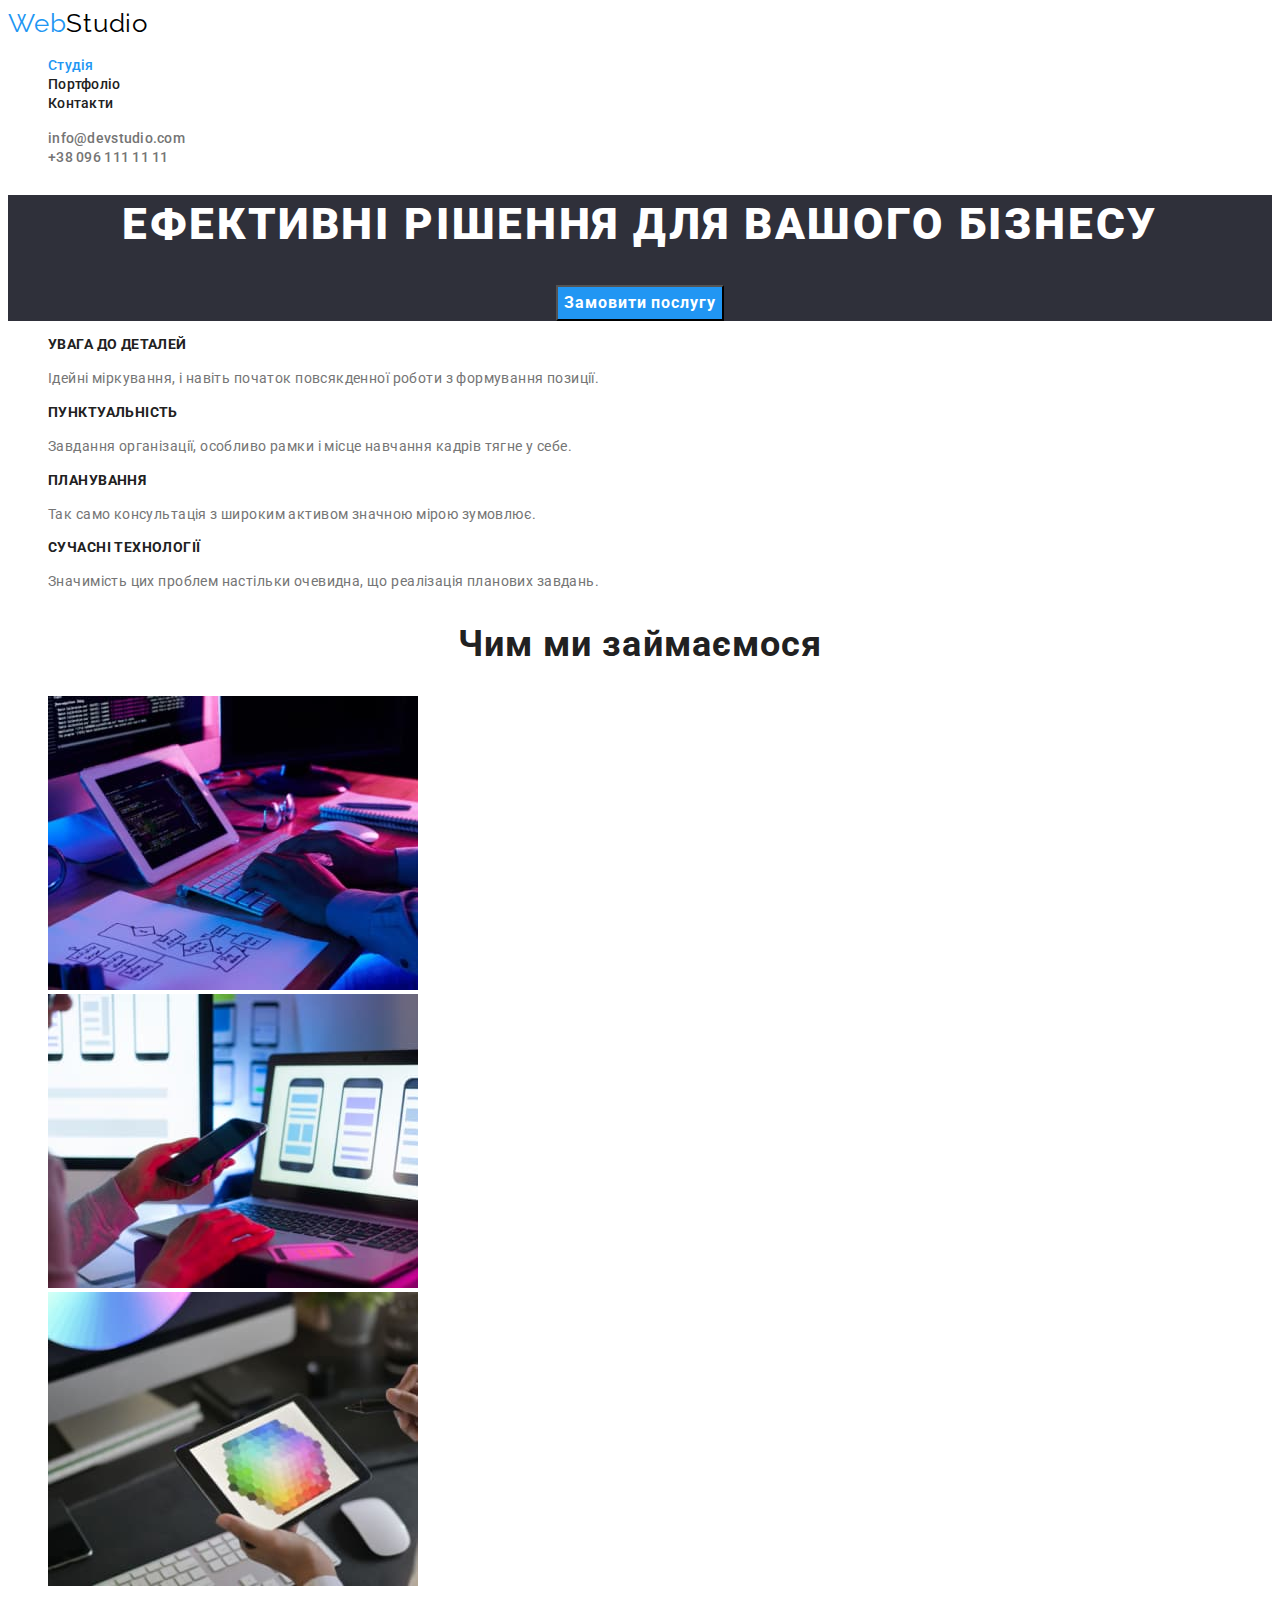
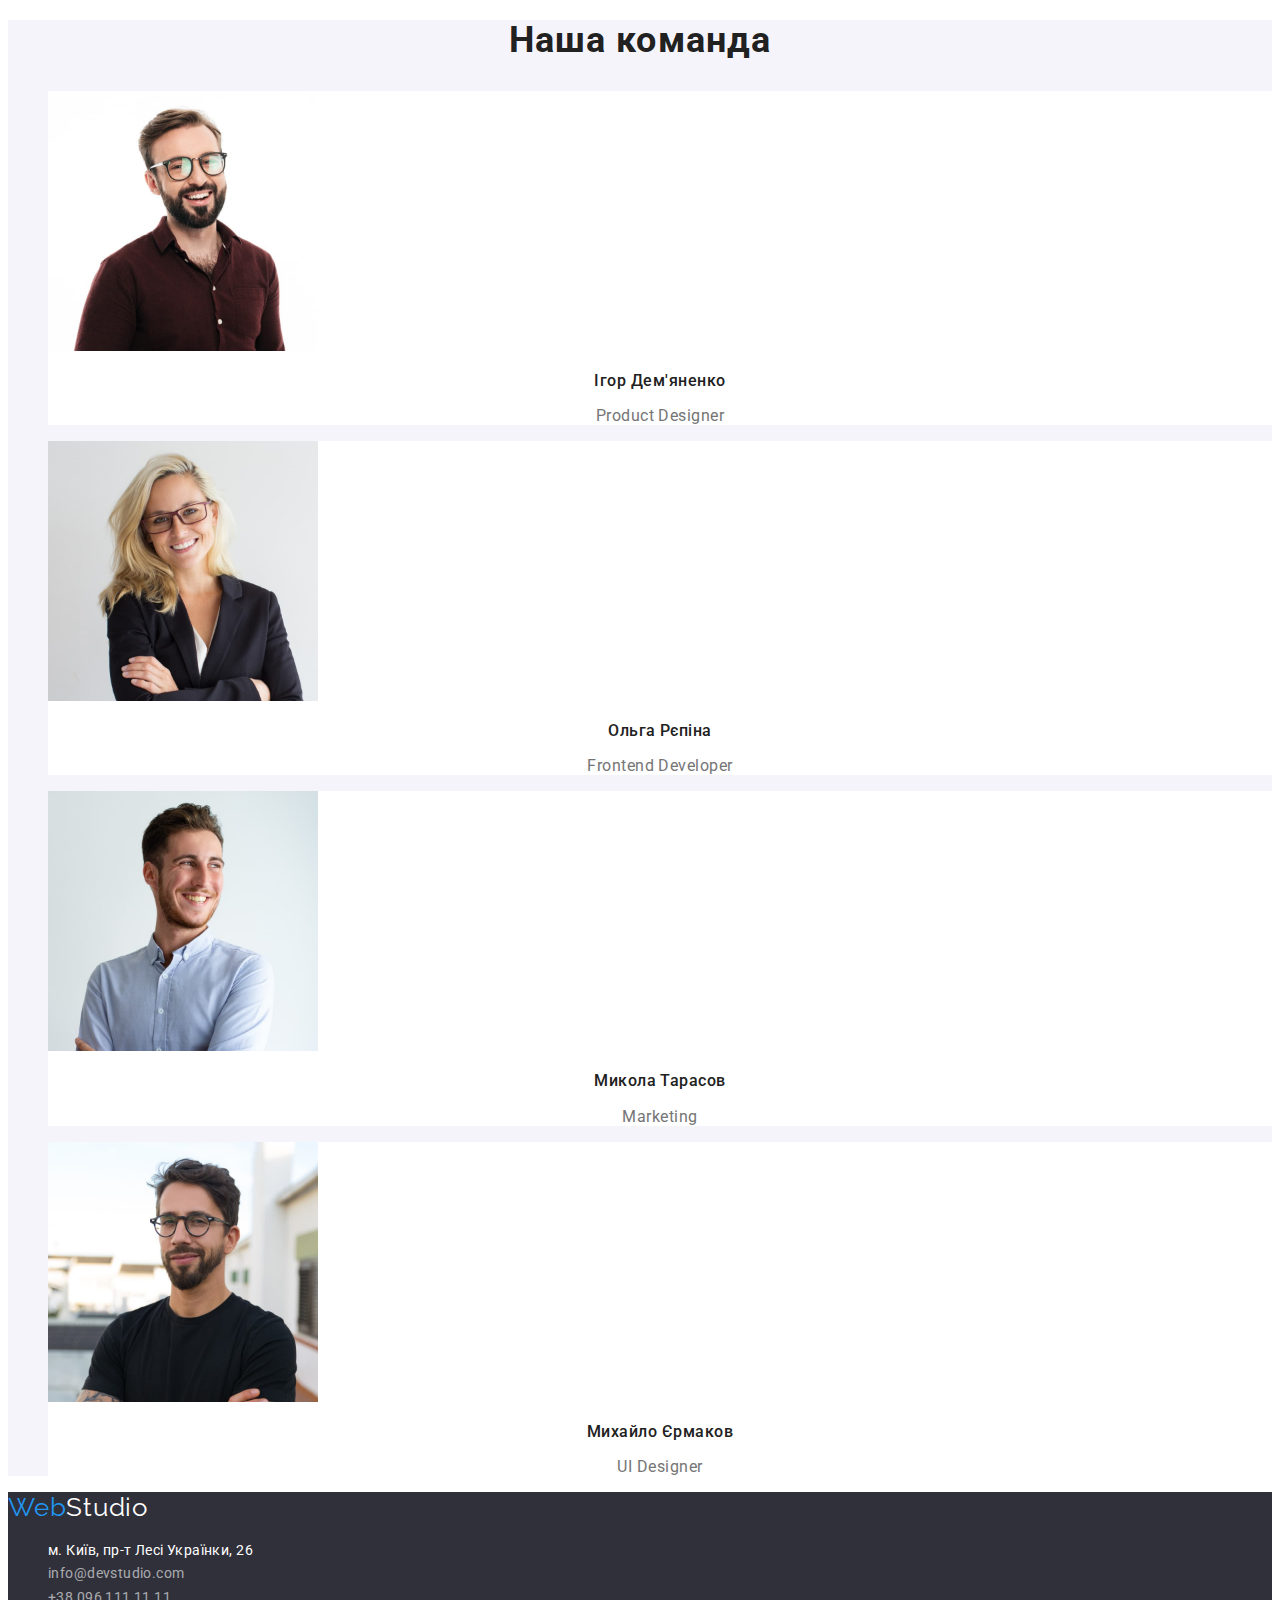
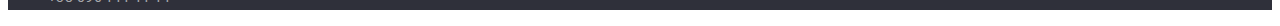
<file: index.html>
<!DOCTYPE html>
<html lang="uk">
<head>
    <meta charset="UTF-8">
    <meta http-equiv="X-UA-Compatible" content="IE=edge">
    <meta name="viewport" content="width=device-width, initial-scale=1.0">
    <title>WebStudio</title>
    <link href="https://fonts.googleapis.com/css2?family=Raleway:wght@700&family=Roboto:wght@400;500;700;900&display=swap" rel="stylesheet">
    <link rel="stylesheet" href="./css/styles.css">
</head>

<body>
    <header>
        <nav>
        <a href="./index.html" class="logo">Web<span class="logo-header">Studio</span></a>

        <ul class="site-nav">
            <li><a href="./index.html" class="link item current">Студія</a></li>
            <li><a href="./portfolio.html" class="link item">Портфоліо</a></li>
            <li><a href="" class="link item">Контакти</a></li>
        </ul>
        </nav>

        <ul class="site-nav">
            <li><a 
                target="_blank"
                rel="noopener noreferrer nofollow"
                href="mailto:info@devstudio.com"
                class="link item-contact">
                info@devstudio.com</a></li>
            <li><a href="tel:+380961111111" class="link item-contact">+38 096 111 11 11</a></li>
        </ul>
    </header>

    <main>
        <section class="hero">
            <h1 class="hero-title">Ефективні рішення для вашого бізнесу</h1>
            <button type="button" class="button-hero pointer">Замовити послугу</button>
        </section>
        
        <section class="section">
            <h2 class="visually-hidden">Особливості компанії</h2>

            <ul class="features">
                <li>
                    <h3 class="feature-titel">УВАГА ДО ДЕТАЛЕЙ</h3>
                    <p class="text">Ідейні міркування, і навіть початок повсякденної роботи з формування позиції.</p>
                </li>
                <li>
                    <h3 class="feature-titel">ПУНКТУАЛЬНІСТЬ</h3>
                    <p class="text">Завдання організації, особливо рамки і місце навчання кадрів тягне у себе.</p>
                </li>
                <li>
                    <h3 class="feature-titel">ПЛАНУВАННЯ</h3>
                    <p class="text">Так само консультація з широким активом значною мірою зумовлює.</p>
                </li>
                <li>
                    <h3 class="feature-titel">СУЧАСНІ ТЕХНОЛОГІЇ</h3>
                    <p class="text">Значимість цих проблем настільки очевидна, що реалізація планових завдань.</p>
                </li>
            </ul>
        </section>
        
        <section class="section">
            <h2 class="section-title">Чим ми займаємося</h2>
            <ul>
                <li><img src="./images/img1.jpg" alt="Людина пише код на ПК" width="370"></li>
                <li><img src="./images/img2.jpg" alt="Людина створює додатки для мобільного телефону" width="370"></li>
                <li><img src="./images/img3.jpg" alt="Людина оформлює дизайн та обирає кольори на планшеті" width="370"></li>
            </ul>
        </section>
        
        <section class="section-team">
            <h2 class="section-title">Наша команда</h2>
            <ul>
                <li class="member-team">
                    <img src="./images/photo1.jpg" alt="Ігор Дем'яненко" width="270">
                    <h3 class="team">Ігор Дем'яненко</h3>
                    <p class="position">Product Designer</p>
                </li>
                <li class="member-team">
                    <img src="./images/photo2.jpg" alt="Ольга Рєпіна" width="270">
                    <h3 class="team">Ольга Рєпіна</h3>
                    <p class="position">Frontend Developer</p>
                </li>
                <li class="member-team">
                    <img src="./images/photo3.jpg" alt="Микола Тарасов" width="270">
                    <h3 class="team">Микола Тарасов</h3>
                    <p class="position">Marketing</p>
                </li>
                <li class="member-team">
                    <img src="./images/photo4.jpg" alt="Михайло Єрмаков" width="270">
                    <h3 class="team">Михайло Єрмаков</h3>
                    <p class="position">UI Designer</p>
                </li>
            </ul>
        </section>

    </main>

    <footer class="footer">
        <a href="./index.html" class="logo">Web<span class="logo-footer">Studio</span></a>
        <address>
            <ul>
                <li><a href="https://goo.gl/maps/YPVBJkBedweZZXJN6" 
                       target="_blank" 
                       rel="noopener noreferrer nofollow"
                       class="maps">м. Київ, пр-т Лесі Українки, 26 </a></li>
                <li><a href="mailto:info@devstudio.com" 
                       target="_blank" 
                       rel="noopener noreferrer nofollow"
                       class="contact">info@devstudio.com</a></li>
                <li><a href="tel:+380961111111"
                       class="contact">+38 096 111 11 11</a></li>
            </ul>
        </address>
    </footer>
</body>
</html>
</file>
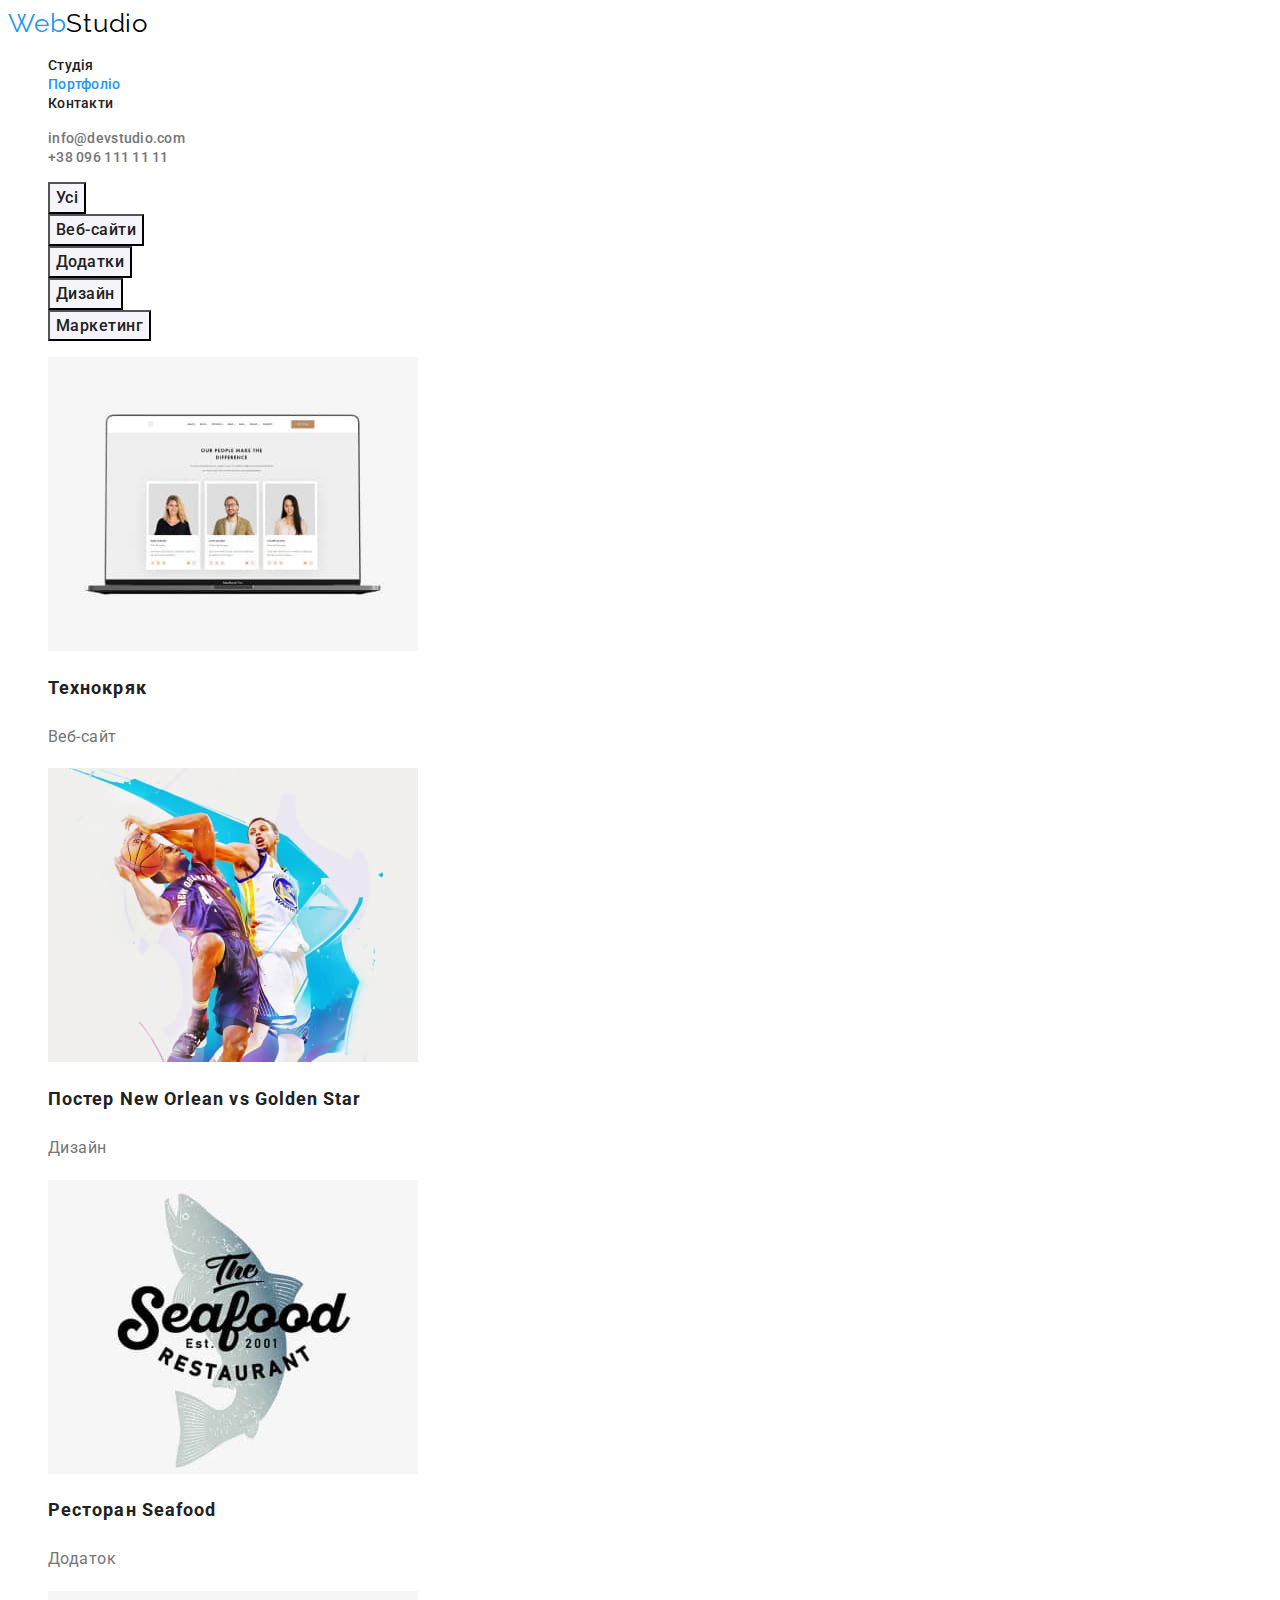
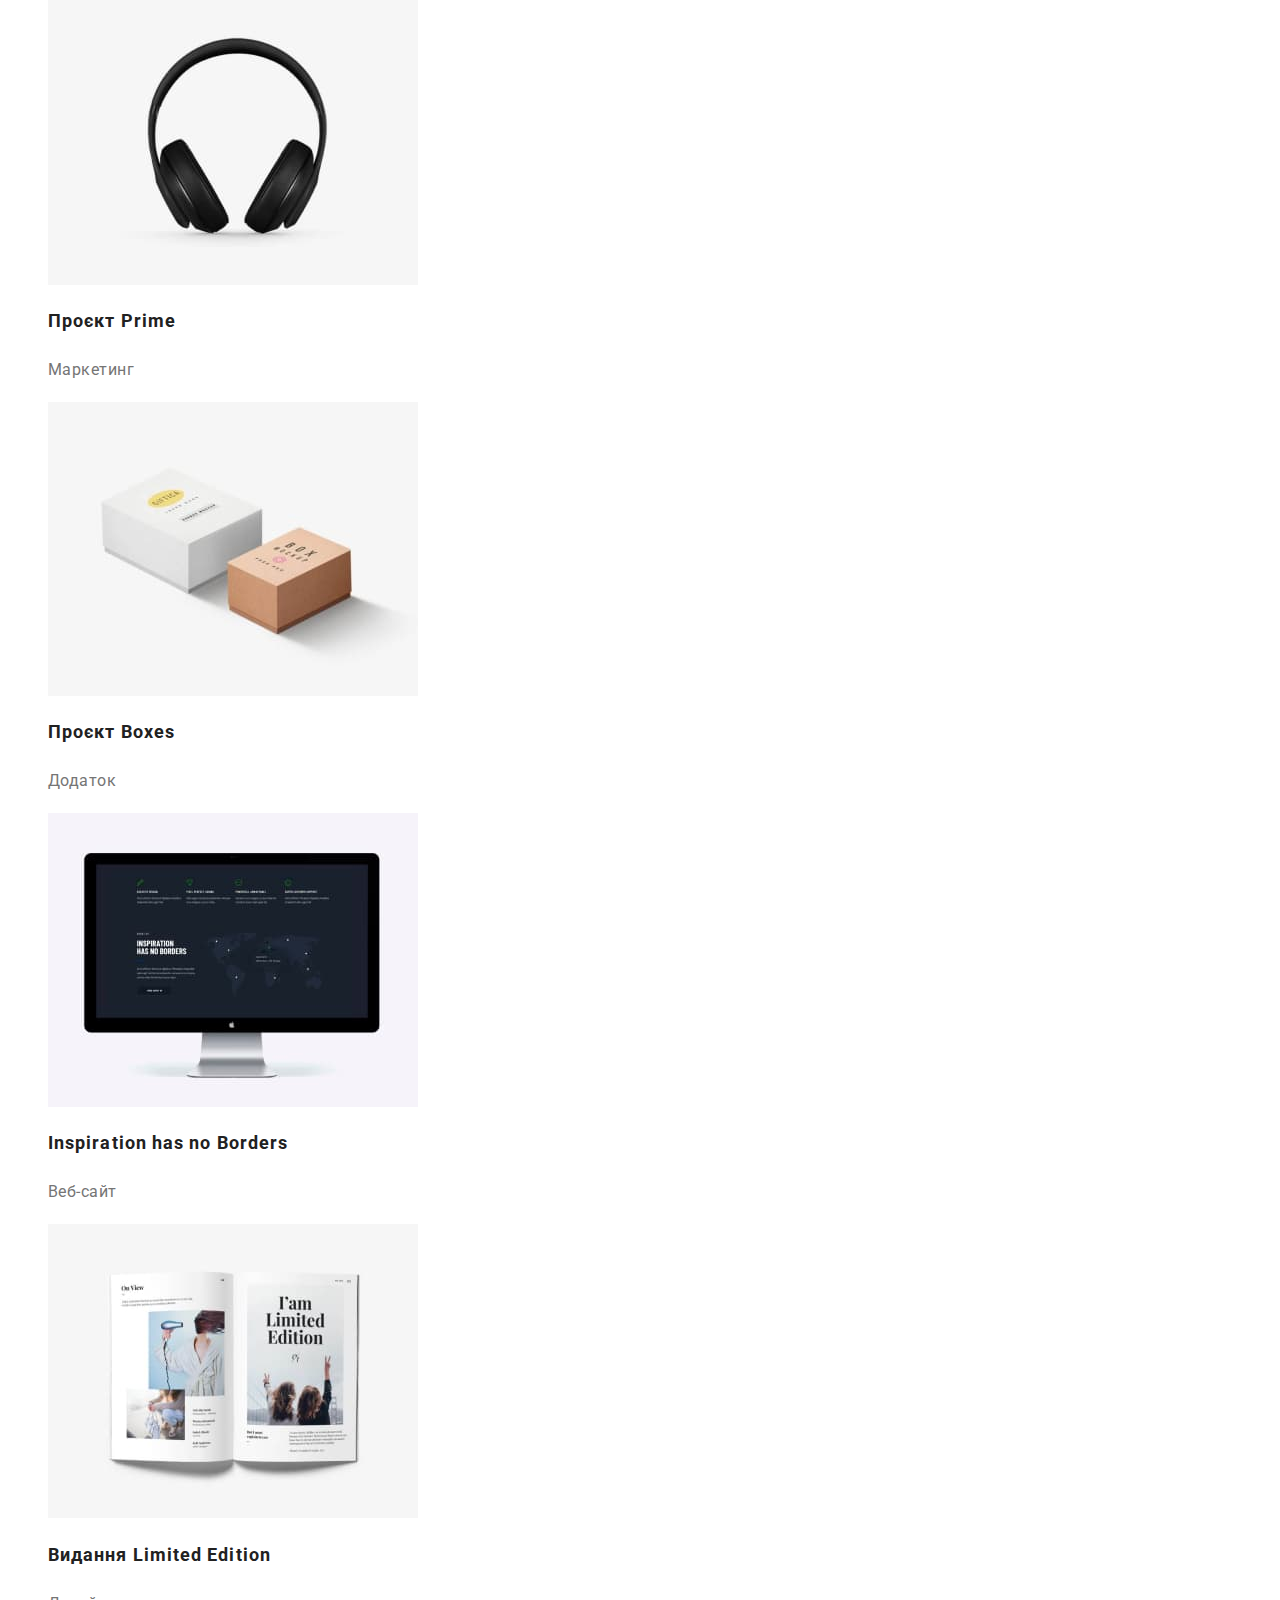
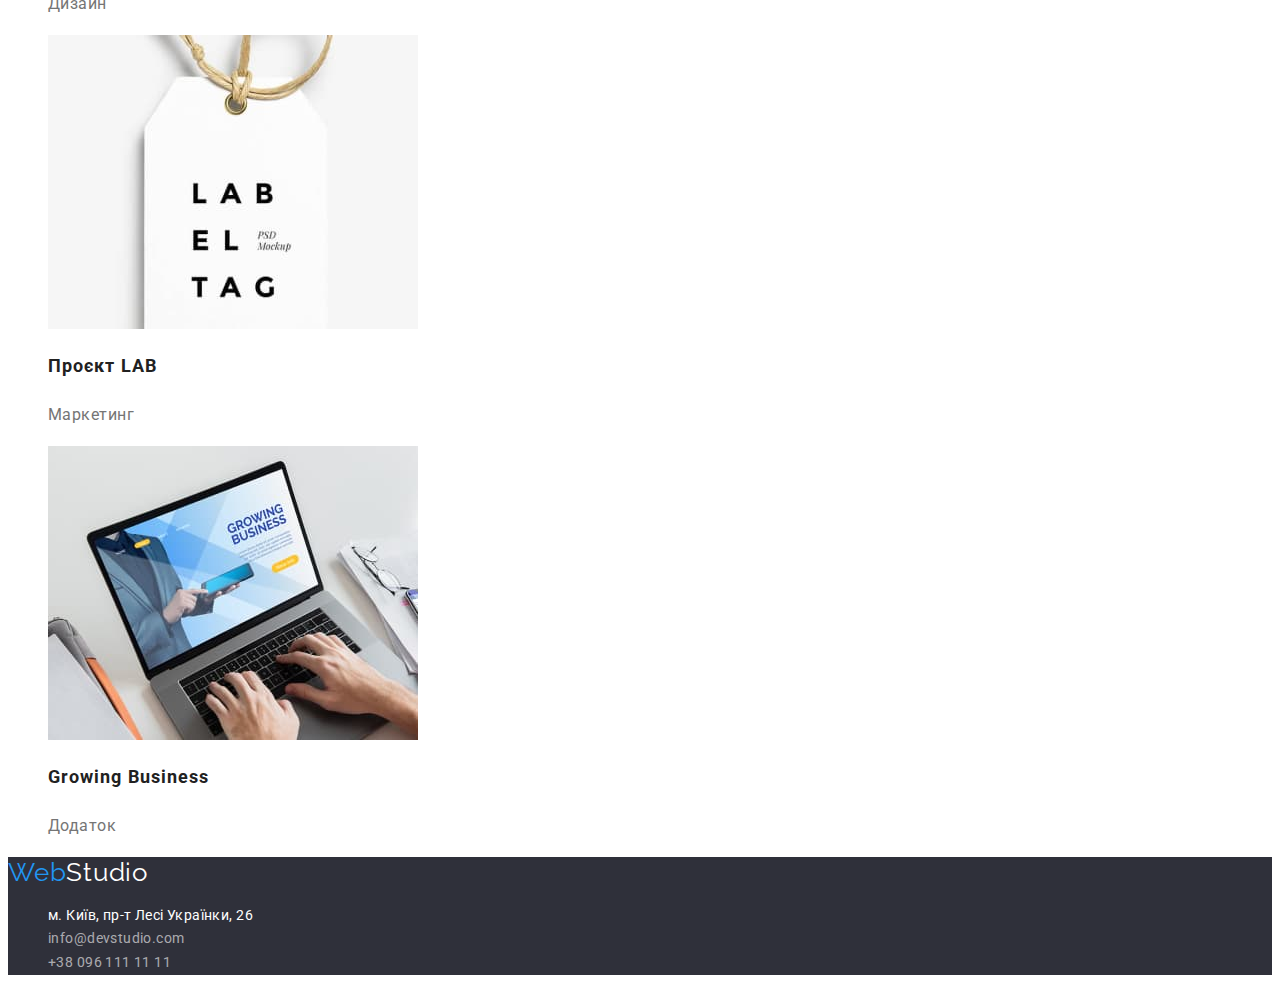
<file: portfolio.html>
<!DOCTYPE html>
<html lang="uk">
<head>
    <meta charset="UTF-8">
    <meta http-equiv="X-UA-Compatible" content="IE=edge">
    <meta name="viewport" content="width=device-width, initial-scale=1.0">
    <title>Portfolio</title>
    <link href="https://fonts.googleapis.com/css2?family=Raleway:wght@700&family=Roboto:wght@400;500;700;900&display=swap" rel="stylesheet">
    <link rel="stylesheet" href="./css/styles.css">
</head>

<body>

    <header>
        <nav>
        <a href="./index.html" class="logo">Web<span class="logo-header">Studio</span></a>

        <ul class="site-nav">
            <li><a href="./index.html" class="link item">Студія</a></li>
            <li><a href="./portfolio.html" class="link item current">Портфоліо</a></li>
            <li><a href="" class="link item">Контакти</a></li>
        </ul>
        </nav>

        <ul class="site-nav">
            <li><a 
                target="_blank"
                rel="noopener noreferrer nofollow"
                href="mailto:info@devstudio.com"
                class="link item-contact">
                info@devstudio.com</a></li>
            <li><a href="tel:+380961111111" class="link item-contact">+38 096 111 11 11</a></li>
        </ul>
    </header>

    <main>
        <section class="section-pic">
            <h1 class="visually-hidden">Портфоліо</h1>
             <ul>
                <li><button type="button" class="button-pic pointer">Усі</button></li>
                <li><button type="button" class="button-pic pointer">Веб-сайти</button></li>
                <li><button type="button" class="button-pic pointer">Додатки</button></li>
                <li><button type="button" class="button-pic pointer">Дизайн</button></li>
                <li><button type="button" class="button-pic pointer">Маркетинг</button></li>
            </ul>

         <ul>
            <li>
                <a href="#"><img src="./images/portfolio1.jpg" alt="Технокряк">
                    <h2 class="pic-title">Технокряк</h2>
                    <p class="pic-text">Веб-сайт</p>
                </a>  
            </li>
            <li>
                <a href="#"><img src="./images/portfolio2.jpg" alt="Постер New Orlean vs Golden Star" width="370">
                    <h2 class="pic-title">Постер New Orlean vs Golden Star</h2>
                    <p class="pic-text">Дизайн</p>
                </a>
            </li>
            <li>
                <a href="#"><img src="./images/portfolio3.jpg" alt="Ресторан Seafood" width="370">
                    <h2 class="pic-title">Ресторан Seafood</h2>
                    <p class="pic-text">Додаток</p>
                </a>
            </li>
            <li>
                <a href="#"><img src="./images/portfolio4.jpg" alt="Проєкт Prime" width="370">
                    <h2 class="pic-title">Проєкт Prime</h2>
                    <p class="pic-text">Маркетинг</p>
                </a>
            </li>
            <li>
                <a href="#"><img src="./images/portfolio5.jpg" alt="Проєкт Boxes" width="370">
                    <h2 class="pic-title">Проєкт Boxes</h2>
                    <p class="pic-text">Додаток</p>
                </a>
            </li>
            <li>
                <a href="#"><img src="./images/portfolio6.jpg" alt="Inspiration has no Borders" width="370">
                    <h2 class="pic-title">Inspiration has no Borders</h2>
                    <p class="pic-text">Веб-сайт</p>
                </a>
            </li>
            <li>
                <a href="#"><img src="./images/portfolio7.jpg" alt="Видання Limited Edition" width="370">
                    <h2 class="pic-title">Видання Limited Edition</h2>
                    <p class="pic-text">Дизайн</p>
                </a>
            </li>
            <li>
                <a href="#"><img src="./images/portfolio8.jpg" alt="Проєкт LAB" width="370">
                    <h2 class="pic-title">Проєкт LAB</h2>
                    <p class="pic-text">Маркетинг</p>
                </a>
            </li>
            <li>
                <a href="#"><img src="./images/portfolio9.jpg" alt="Growing Business" width="370">
                    <h2 class="pic-title">Growing Business</h2>
                    <p class="pic-text">Додаток</p>
                </a>
            </li>
        </ul>
        </section>
    </main>

    <footer class="footer">
        <a href="./index.html" class="logo">Web<span class="logo-footer">Studio</span></a>
        <address>
            <ul>
                <li><a href="https://goo.gl/maps/YPVBJkBedweZZXJN6" 
                       target="_blank" 
                       rel="noopener noreferrer nofollow"
                       class="maps">м. Київ, пр-т Лесі Українки, 26 </a></li>
                <li><a href="mailto:info@devstudio.com" 
                       target="_blank" 
                       rel="noopener noreferrer nofollow"
                       class="contact">info@devstudio.com</a></li>
                <li><a href="tel:+380961111111"
                       class="contact">+38 096 111 11 11</a></li>
            </ul>
        </address>
    </footer>
  
</body>
</html>
</file>
<file: css/styles.css>
:root {
    --hero-text-color: #FFFFFF;
    --primary-text-color: #757575;
    --title-text-color: #212121;
    --accent-color: #2196F3;
    --secondary-bgd-color: #F5F4FA;
    --header-footer-color: #2F303A;
    --contacts-white-color: rgba(255, 255, 255, 0.6);
}

body {
    background-color: var(--hero-text-color);
    color: var(--primary-text-color);
    font-family: Roboto, sans-serif;
}
/* logo #000000 #2196F3*/
/* основной  черный цвет #212121; */
/* заголовок белый #FFFFFF; */
/* вторичный цвет #757575; */
/* наведение #2196F3; */
/* background hero и footer #2F303A; */


/* logo */
.logo {
    color: var(--accent-color);
    font-family: Raleway, sans-serif;
    font-size: 26px;
    line-height: 1.19;
    letter-spacing: 0.03em;
    text-decoration: none;
}
.logo-header {
    color: #000000
}
.logo-footer {
    color: var(--hero-text-color);
}

/* hero */
.hero {
    background-color: var(--header-footer-color);
    text-align: center;
}

.hero-title {
    color: var(--hero-text-color);
    font-weight: 900;
    font-size: 44px;
    line-height: 1.36;
    letter-spacing: 0.06em;
    text-transform: uppercase;
}

.hero .button-hero {
    color: var(--hero-text-color);
    background-color: var(--accent-color); 
    font-family: inherit;
    font-weight: 700;
    font-size: 16px;
    line-height: 1.88;
    align-items: center;
    letter-spacing: 0.06em;
}
.button-hero:hover,
.button-hero:focus {
    background-color: #188CE8;
    color: var(--hero-text-color)
}

/* visually-hidden */
.visually-hidden {
    position: absolute;
    width: 1px;
    height: 1px;
    margin: -1px;
    border: 0;
    padding: 0;
    white-space: nowrap;
    clip-path: inset(100%);
    clip: rect(0 0 0 0);
    overflow: hidden;
  }

/* site nav */
ul {
    list-style: none;
}
.site-nav .item { 
    font-weight: 500;
    font-size: 14px;
    line-height: 1.14;
    letter-spacing: 0.02em;
}
.site-nav .item-contact {
    color: var(--primary-text-color);
    font-weight: 500;
    font-size: 14px;
    line-height: 1.14;
    letter-spacing: 0.02em;

}

.site-nav a {
    color: var(--title-text-color);
    text-decoration: none;
    
}

.site-nav .link:hover,
.site-nav .link:focus {
    color: var(--accent-color);
}

.site-nav .link.current {
    color: var(--accent-color)
}

/* section */
.section-title {
    color: var(--title-text-color);
    font-weight: 700;
    font-size: 36px;
    line-height: 1.16;
    text-align: center;
    letter-spacing: 0.03em;
}

/* features */
.section .feature-titel {
    color: var(--title-text-color);
    font-weight: 700;
    font-size: 14px;
    line-height: 1.14;
    letter-spacing: 0.03em;
    text-transform: uppercase;
}

.section .text {
    font-size: 14px;
    line-height: 1.71;
    letter-spacing: 0.03em;
}

/* section-team */
.section-team {
    background-color: var(--secondary-bgd-color);
}
.section-team .team {
    color: var(--title-text-color);
    font-weight: 500;
    font-size: 16px;
    line-height: 1.19;
    text-align: center;
    letter-spacing: 0.03em;
}
.section-team .position {
    font-size: 16px;
    line-height: 1.19;
    text-align: center;
    letter-spacing: 0.03em;
}

.section-team .member-team {
    background-color: var(--hero-text-color);
}

/* footer */
.footer {
    background-color: var(--header-footer-color);
}
.footer .maps {
    color: var(--hero-text-color);  
    font-size: 14px;
    line-height: 1.71;
    letter-spacing: 0.03em;
    text-decoration: none;
    font-style: normal;
}
.footer .maps:hover,
.footer .maps:focus {
    color: var(--accent-color);
}

.footer .contact {
    color: var(--contacts-white-color);
    font-size: 14px;
    line-height: 1.71;
    letter-spacing: 0.03em;
    text-decoration: none;
    font-style: normal;

}
.footer .contact:hover,
.footer .contact:focus {
    color: var(--accent-color)
}

/* PORTFOLIO */

.button-pic {
    color: var(--title-text-color);
    background-color: var(--secondary-bgd-color); 
    font-family: inherit;
    font-weight: 500;
    font-size: 16px;
    line-height: 1.62;
    text-align: center;
    letter-spacing: 0.03em;
}
.button-pic:hover,
.button-pic:focus {
    background-color: var(--accent-color);
    color: var(--hero-text-color)
}

.pointer {
    cursor: pointer; }

/* .button.primary {
    background-color: var(--accent-color);
    color: var(--hero-text-color)
}

.button.secondary {
    background-color: var(--secondary-bgd-color);
    color: var(--title-text-color)
}  */

.section-pic .pic-title {
    color: var(--title-text-color);
    font-weight: 700;
    font-size: 18px;
    line-height: 2;
    letter-spacing: 0.06em;
}
.section-pic a {
    text-decoration: none 
  }
.section-pic .pic-text {
    color: var(--primary-text-color);
    font-size: 16px;
    line-height: 1.88;
    letter-spacing: 0.03em;
}

/* visually-hidden */

.visually-hidden {
    position: absolute;
    width: 1px;
    height: 1px;
    margin: -1px;
    border: 0;
    padding: 0;
    white-space: nowrap;
    clip-path: inset(100%);
    clip: rect(0 0 0 0);
    overflow: hidden;
  }
</file>
